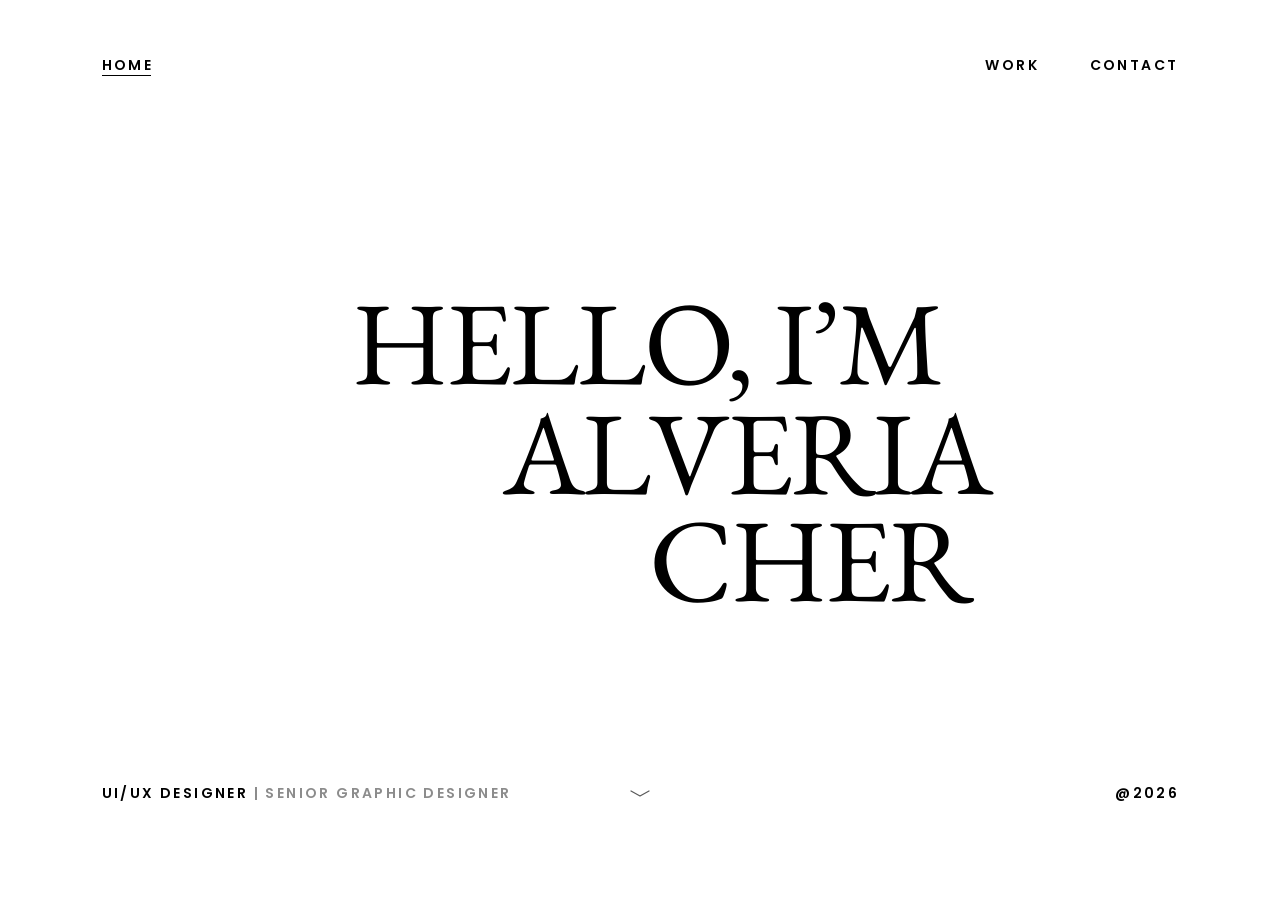
<file: index.html>
<!doctype html>
<html lang="en">
<head>
  <meta charset="utf-8">
  <meta name="viewport" content="width=device-width, initial-scale=1">
  <title>Alveria Cher — UI/UX Designer</title>
  <meta name="description" content="Alveria Cher — UI/UX Designer and Senior Graphic Designer based in Singapore.">
  <link rel="stylesheet" href="assets/css/style.css">
</head>
<body class="home-page">
  <header class="nav nav--overlay">
    <nav class="nav__inner" aria-label="Main">
      <a href="index.html" aria-current="page">Home</a>
      <div class="nav__right">
        <a href="work.html">Work</a>
        <a href="mailto:alveriacher@gmail.com" data-contact>Contact</a>
      </div>
    </nav>
  </header>

  <main class="hero">
    <!-- full-screen background for About (crossfades in and out when the scene changes) -->
    <div class="hero__bgs" aria-hidden="true">
      <picture class="hero__bg" data-for="about">
        <source media="(max-width: 820px)" srcset="assets/img/home-about-m.webp">
        <img src="assets/img/home-about-1x.webp" srcset="assets/img/home-about-1x.webp 1512w, assets/img/home-about.webp 3024w" sizes="100vw" alt="" decoding="async">
      </picture>
      <canvas class="hero__ripple"></canvas>
    </div>

    <!-- Screen 1: Hello -->
    <section class="hero__scene" data-scene="hello" aria-label="Introduction">
      <h1 class="hero__name" aria-label="Hello, I'm Alveria Cher">
        <span class="scene-line">Hello, I’m</span>
        <span class="scene-line">Alveria</span>
        <span class="scene-line">Cher</span>
      </h1>
    </section>

    <!-- Screen 2: About -->
    <section class="hero__scene" data-scene="about" data-theme="dark" id="about" aria-label="About">
      <div class="scene scene--about">
        <div class="scene__group">
          <h2 class="scene__title scene-line">About</h2>
          <p class="scene__lead scene-line">Alveria Cher is a UI/UX designer who turns complex information into intuitive, polished interfaces — across <span class="nw">public-sector</span>, healthcare and enterprise platforms.</p>
        </div>
        <p class="scene__note scene-line">9+ years of design experience. Uses AI to move faster on research and prototyping, never at the cost of craft.</p>
      </div>
    </section>

    <!-- Screen 3: Skills -->
    <section class="hero__scene" data-scene="skills" id="skills" aria-label="Skills and tools">
      <div class="scene scene--skills">
        <div class="scene__group">
          <h2 class="scene__title scene-line">What I do</h2>
          <p class="scene__lead scene-line"><span class="shim" style="--n:0">UI/UX Design</span> /<span class="shim" style="--n:1">digital design</span>/ <span class="shim" style="--n:2">art direction</span>/ <span class="shim" style="--n:3">brand identity</span></p>
        </div>
        <div class="scene__group">
          <h2 class="scene__title scene-line">What I use</h2>
          <p class="scene__lead scene-line"><span class="shim" style="--n:4">Figma</span>/ <span class="shim" style="--n:5">Adobe Creative Suite</span>&nbsp;/<br class="br-desktop"> <span class="shim" style="--n:6">AI platforms (Claude, ChatGPT)</span></p>
        </div>
      </div>
    </section>

    <!-- Screen 4: Contact card over the (blurred) Skills screen -->
    <section class="hero__scene contact-scene" data-scene="contact" data-over="skills" id="contact" aria-label="Contact">
      <div class="contact-scene__scrim scene-fade"></div>
      <div class="contact-scene__wrap">
        <div class="scene-line">
          <div class="contact__box contact-scene__box" role="group" aria-labelledby="contact-scene-title">
            <button class="contact__close contact-scene__top" type="button" data-top>Back to top
              <svg viewBox="0 0 10 10" fill="none" stroke="currentColor" stroke-width="1.2" aria-hidden="true"><path d="M5 9V1.5M1.8 4.5 5 1.3l3.2 3.2"/></svg>
            </button>
            <h2 class="contact__title" id="contact-scene-title">Let’s work<br>together</h2>
            <p class="contact__email">alveriacher@gmail.com</p>
            <div class="contact__actions">
              <button class="contact__btn" type="button" data-copy-email>Copy email</button>
              <a class="contact__btn contact__btn--ghost" href="mailto:alveriacher@gmail.com" target="_blank" rel="noopener">Open email app</a>
            </div>
          </div>
        </div>
      </div>
    </section>

    <!-- scroll cue on the Hello screen: a small chevron on the footer line -->
    <button class="hero__cue" type="button" data-next aria-label="Scroll to About">
      <svg viewBox="0 0 20 7" fill="none" stroke="currentColor" stroke-width="1.2" stroke-linecap="round" stroke-linejoin="round" aria-hidden="true"><path d="M1 1l9 5 9-5" vector-effect="non-scaling-stroke"/></svg>
    </button>

    <div class="hero__foot">
      <p>UI/UX Designer<span class="muted"> | Senior Graphic Designer</span></p>
      <p>@2026</p>
    </div>
  </main>
  <script src="assets/js/home.js"></script>
  <script src="assets/js/ripple.js"></script>
  <script src="assets/js/hello-fx.js"></script>
  <script src="assets/js/contact.js"></script>
</body>
</html>
</file>
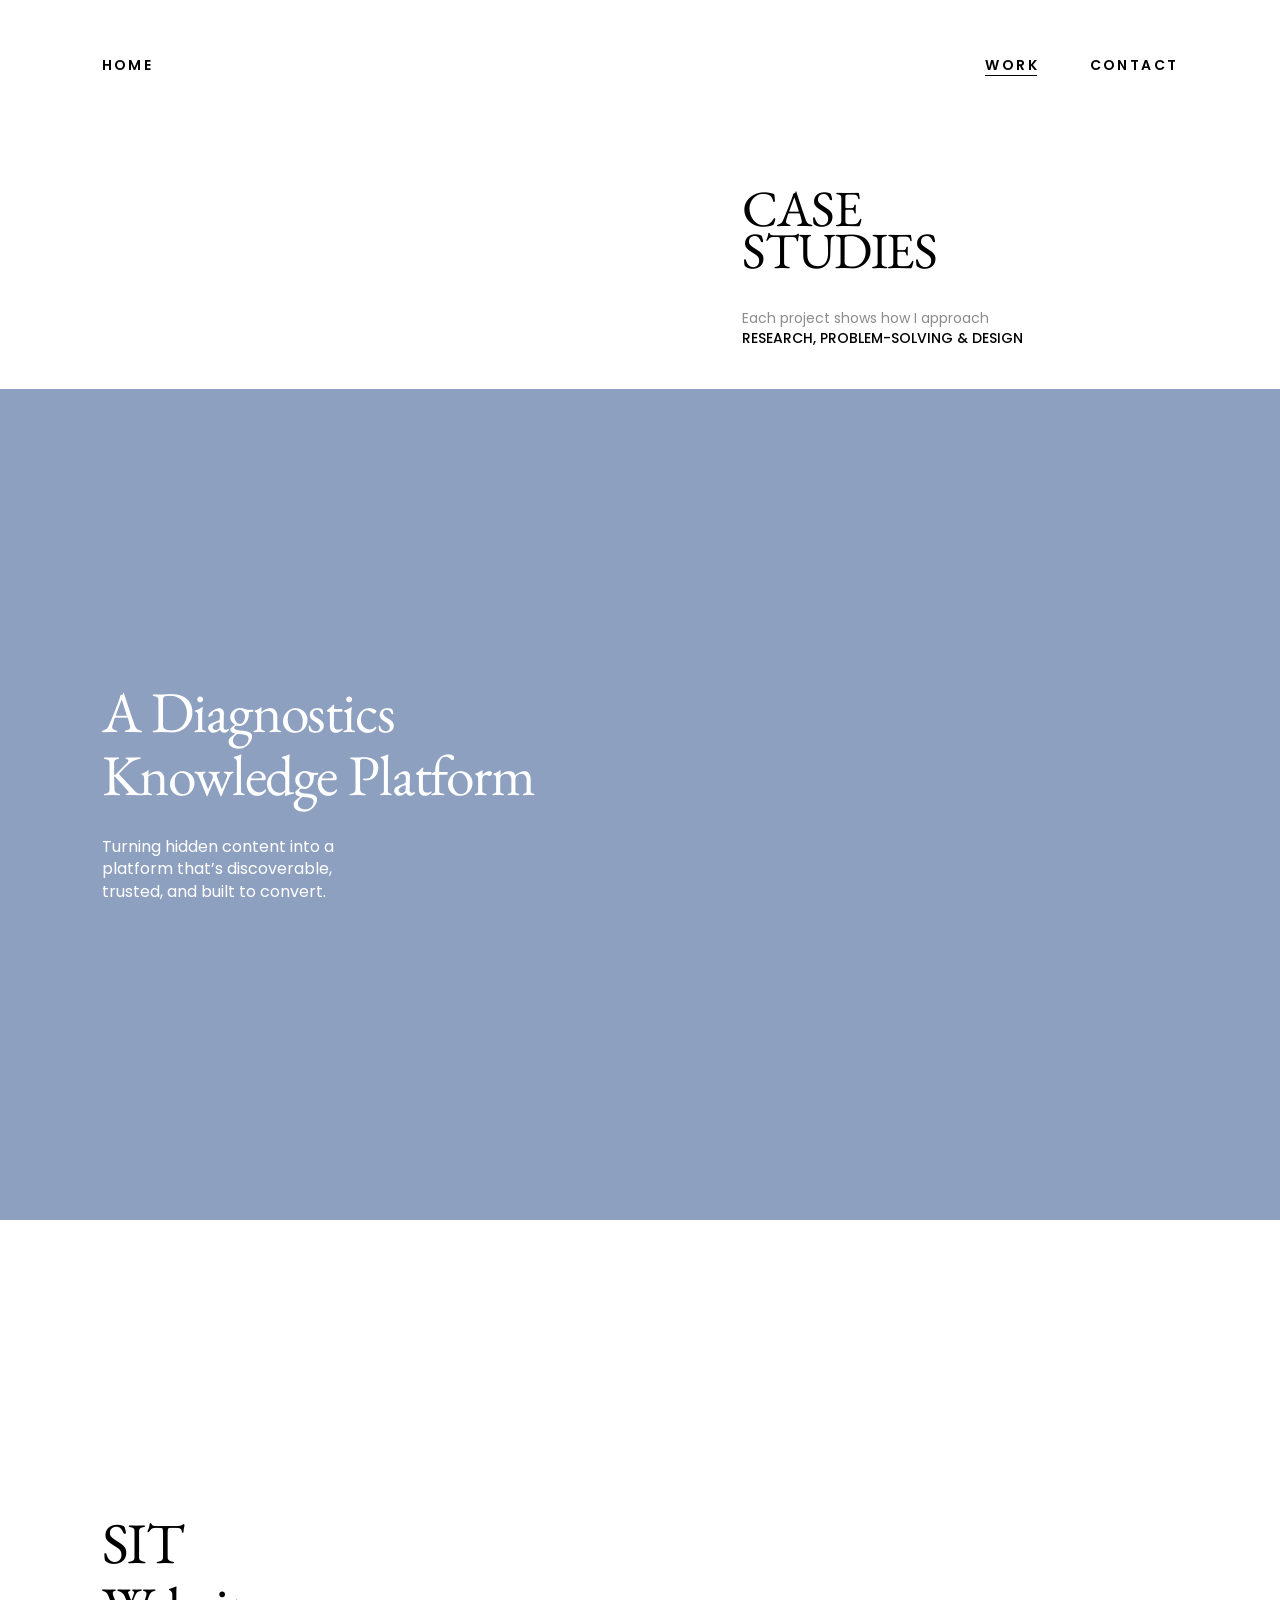
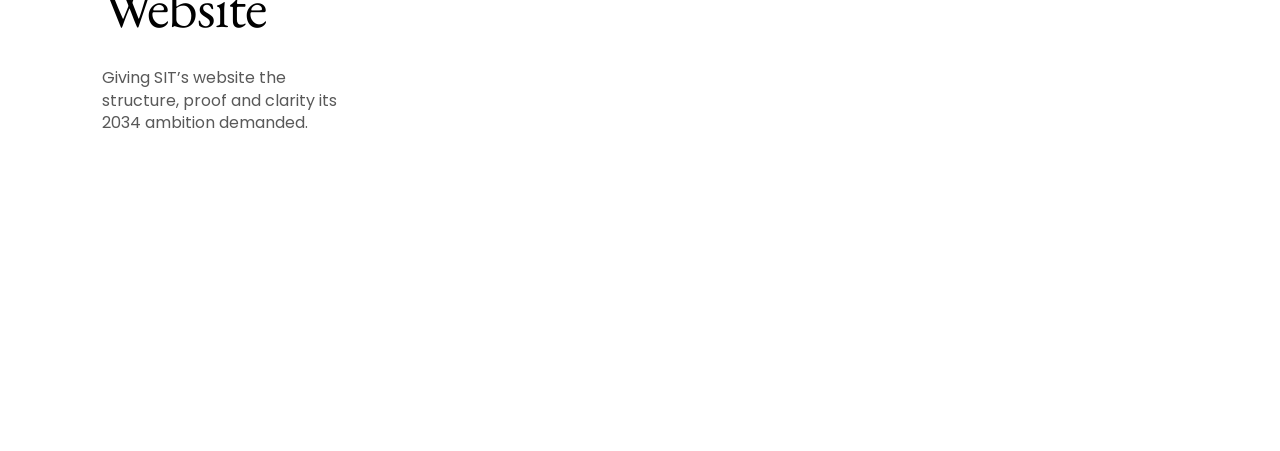
<file: work.html>
<!doctype html>
<html lang="en">
<head>
  <meta charset="utf-8">
  <meta name="viewport" content="width=device-width, initial-scale=1">
  <title>Work — Alveria Cher</title>
  <meta name="description" content="Case studies by Alveria Cher — research, design and structure.">
  <link rel="stylesheet" href="assets/css/style.css">
</head>
<body>
  <header class="nav" id="nav">
    <nav class="nav__inner" aria-label="Main">
      <a href="index.html">Home</a>
      <div class="nav__right">
        <a href="work.html" aria-current="page">Work</a>
        <a href="mailto:alveriacher@gmail.com" data-contact>Contact</a>
      </div>
    </nav>
  </header>

  <main>
    <section class="intro">
      <div class="intro__block">
        <h1>Case<br>Studies</h1>
        <p>
          <span class="muted">Each project shows how I approach</span>
          <span class="caps">Research, Problem-solving &amp;&nbsp;Design</span>
        </p>
      </div>
    </section>

    <!-- Case Study 01 -->
    <a class="case case--diag" href="case-studies/diagnostics-platform.html" aria-label="A Diagnostics Knowledge Platform — view case study">
      <div class="case__media">
        <picture>
          <source media="(max-width: 820px)" srcset="assets/m-diag.webp">
          <img class="case__img" src="assets/cs1-thumb-1x.jpg" srcset="assets/cs1-thumb-1x.jpg 1512w, assets/cs1-thumb.jpg 3024w" sizes="100vw" alt="Mobile diagnostics knowledge platform shown on a phone">
        </picture>
      </div>
      <div class="case__body">
        <h2 class="case__title">A Diagnostics<br>Knowledge Platform</h2>
        <p class="case__desc">Turning hidden content into a platform that’s discoverable, trusted, and built to convert.</p>
        <span class="case__cta">
          <svg viewBox="0 0 12 12" fill="none" stroke="currentColor" stroke-width="1.2" aria-hidden="true"><rect x="2" y="5.2" width="8" height="5.8" rx="1"/><path d="M4 5.2V3.6a2 2 0 0 1 4 0v1.6"/></svg>
          View case study
        </span>
      </div>
    </a>

    <!-- Case Study 02 -->
    <a class="case case--sit" href="case-studies/sit-website.html" aria-label="SIT Website — view case study">
      <div class="case__media">
        <picture>
          <source media="(max-width: 820px)" srcset="assets/m-sit.webp">
          <img class="case__img" src="assets/cs2-thumb-1x.jpg" srcset="assets/cs2-thumb-1x.jpg 1512w, assets/cs2-thumb.jpg 3024w" sizes="100vw" alt="Singapore Institute of Technology website redesign">
        </picture>
      </div>
      <div class="case__body">
        <h2 class="case__title">SIT<br>Website</h2>
        <p class="case__desc">Giving SIT’s website the structure, proof and clarity its 2034 ambition demanded.</p>
        <span class="case__cta">
          <svg viewBox="0 0 12 12" fill="none" stroke="currentColor" stroke-width="1.2" aria-hidden="true"><rect x="2" y="5.2" width="8" height="5.8" rx="1"/><path d="M4 5.2V3.6a2 2 0 0 1 4 0v1.6"/></svg>
          View case study
        </span>
      </div>
    </a>
  </main>

  <script>
    // always open the Work page at the top (the homepage keeps its own scroll for its screens)
    if ('scrollRestoration' in history) history.scrollRestoration = 'manual';
    if (!location.hash) scrollTo({ top: 0, left: 0, behavior: 'instant' });
    const nav = document.getElementById('nav');
    addEventListener('scroll', () => nav.classList.toggle('is-scrolled', scrollY > 8), { passive: true });
  </script>
  <script src="assets/js/contact.js"></script>
</body>
</html>
</file>
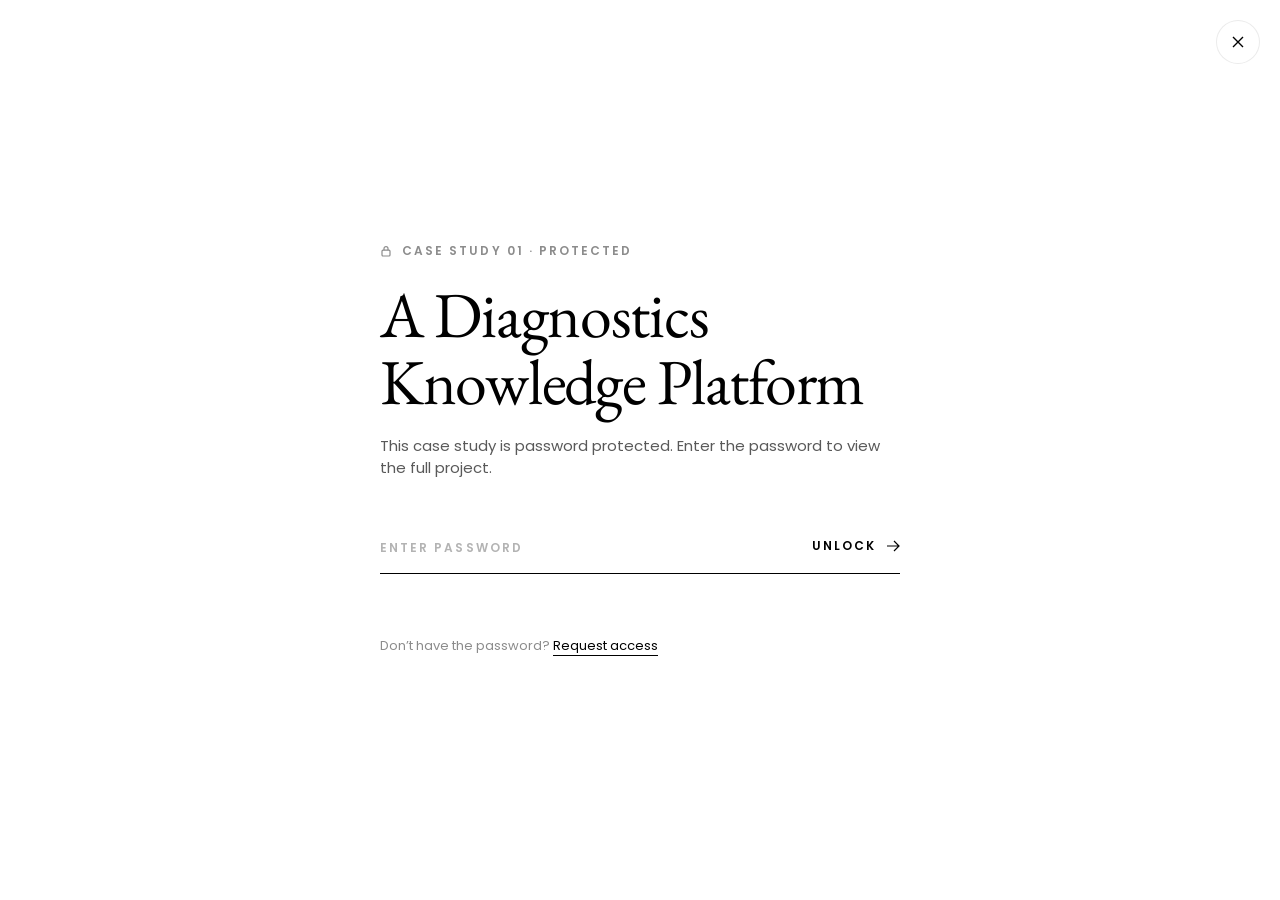
<file: case-studies/diagnostics-platform.html>
<!doctype html>
<html lang="en">
<head>
  <meta charset="utf-8">
  <meta name="viewport" content="width=device-width, initial-scale=1">
  <meta name="robots" content="noindex">
  <title>A Diagnostics Knowledge Platform — Alveria Cher</title>
  <link rel="stylesheet" href="../assets/css/style.css">
  <link rel="stylesheet" href="../assets/css/case.css">
</head>
<body class="cs-page">
  <a class="cs-close" href="../work.html" aria-label="Close case study and return to Work">
    <svg viewBox="0 0 16 16" fill="none" stroke="currentColor" stroke-width="1.4" aria-hidden="true"><path d="M3 3l10 10M13 3L3 13"/></svg>
  </a>
  <main>
    <section class="lock" id="lock" hidden>
      <div class="lock__box">
        <p class="lock__eyebrow"><svg viewBox="0 0 12 12" fill="none" stroke="currentColor" stroke-width="1.2" aria-hidden="true"><rect x="2" y="5.2" width="8" height="5.8" rx="1"/><path d="M4 5.2V3.6a2 2 0 0 1 4 0v1.6"/></svg> Case Study 01 · Protected</p>
        <h1 class="lock__title">A Diagnostics<br>Knowledge Platform</h1>
        <p class="lock__text">This case study is password protected. Enter the password to view the full project.</p>
        <form class="lock__form" id="lock-form" autocomplete="off">
          <label for="lock-input" style="position:absolute;left:-9999px">Password</label>
          <input id="lock-input" type="password" placeholder="Enter password" autocomplete="current-password">
          <button type="submit">Unlock <svg viewBox="0 0 14 14" fill="none" stroke="currentColor" stroke-width="1.2" aria-hidden="true"><path d="M1 7h12M8 2l5 5-5 5"/></svg></button>
        </form>
        <p class="lock__error" id="lock-error" role="alert"></p>
        <p class="lock__help">Don’t have the password? <a href="mailto:alveriacher@gmail.com?subject=Portfolio%20password%20request" data-contact>Request access</a></p>
      </div>
    </section>
    <div class="deck" id="content" hidden></div>
  </main>

  <script type="application/json" id="payload">{"salt":"LcletJTECaCvjjIFJF2E7A==","iv":"x1LxSNSy0rAro++K","data":"PM23jnuMQ1kWQuLsvivZdwKInNtmpQWTZCsVWXoxxuIjtsd9O1787qLVcQMbxy92uzWeXckURKsU4OjyO0vgL8B5wmZ4xR3l9y8a/qpsIMMaSDbVJQcWb1vSw+G+Z7iaoxjyHMnqv9gQSxa9Sdk/mNl49dYNX2BcJxVeC22I3KgwsfcG2DopMd3jmh42A0tpK541PgKnkyNfepBEgiWmWAT8S58fqyP9aI+LTRbR0wv7AULbvul9IxAFG8DKLcXMCHknZI+S7RuO4/K1Tk8Ng2uc9xjxr5AjCa7H0LQ5i7go9QijlYsLKgzjAIVUpLbjT3pxa5FxphjA4Ol2NZqaV62maEuDHAzGXJe3x41MbK/4D0oHZ93EVvKCK+se/ZfyexP6+2xw5ctG0sHXPzCta6+LjxeYR5Us0q9XTTQsEbc/ps0c9ud171Tk2MM0pJSQ6QN7/Y/kvJS0eP/2o9/TwBNs+8XvmV3VIuK50WadXm5fe5QNCEL1G4UfmaTg3EGuEh+Q9zJUrTm1RyhzXw/97PFSdcSFaq155yfygm6yT5oTn2Y+oa9qkKoITjETlujkgokmN3xXqEhqH8P8jqQ+EatetFAc1A4u3ruQthHOzW1BpmZBPaOOQVRdwlm/5ItVqwIbLfqNOY42r3a/hO6cYpBd832ER6McUpiYxakCb5OP82pNrdSUpza9PYbPefkvyLGCitxDDORJJ+DBIKGJzi72HMXj6wmn7o8fffd9qp0KwffKvK+nI1wGGRId2HCAhsgpEcrfSPejY7TgTPNvF5HZaV+Qiqs+fIbfvIo6SCHjNrqB7HJQ+qNwg/C3mJy5pQ8d+8ef824QYtPN8A7riFizZUMzkd++k2ELtAMhhRNZCPDzaOvq6r0NJYrR044OAeUjEE87syvXYDiAB7GIQGTNBTLDXqCjxZSlzj6ipxrkptIYs0LFftt4VWywRMTKNm6OSzcYfD8v87WJ21D3HhHyHs+zp3IdP/ooBWNNwrqv1C9XlkcUa/0pRc/XpGN6sC/pIxLuq9srui9rMHChtZGc+edfNKK5YZzTyICVCE8giyQ+s69yXCDYrECWXwI/3b8oyixHPqMnYzK3AL8AaD8y5XY1LrP/7FZRQ1zBUYANFu8DATvD/xGp4sLYKXJQs1J7uQPgJGVwxWqrKk3NJ7+Jxy6EfgAoD2ujuXuGX6zK+PpqCaUO4F6/mds6UEI1WFPJ1sluy8MFNmk3tptJ/bk4hUVq6g/Pz8zgxCW8s4GEYG/CQ027aOwMB7PPY2wm0PZP/3dLXtZiziTrOJyUaY3I/yXNLnLsJFn248NZbsYD+15NpmPQKjNMEzEwMJonn6JnpeGWBLVARnrDKoIuKNUVgh3TDuSF3QIUd5kOM/rgXpcXna8QlY/F/7Fy5CwwqVQuLZfaZkL2RtRpxDpU4Gz8mQKZvm+aC/Vl43j3SJlLA/[base64]/Sw+JInwHDVQtaO/7iHA0tHGlp+ZBB4DiaoSgVUja6PCx9ld0iOYFxwQ8SnVMCjrAY5P+c/vd7xzEkOWH2slYVa2DtbH0hockT6bJWYInm3pb8pmvgxWljU43v0ruoz18Nqillr6bET94xecRkY/ioEcFDzNv1PsY4w4ZvMXb2DJvJnAPG+iYy6dfqPwQjrFbH4lgKQODgWlhOKVOv2EKiDtMWau60vmrNM6icESNY7akoNOaLf3I1Qxne81sIjFGTQqUT/2KmkTZ+R+9sJKwm04Z40S/FJ10X08zsNS/YoaSeTil0OvypKNwvGRwNqC8yoV4KPCFxtHaX53Q3LYk/FqPSl23i58mc7dqpXifAJ/RNmWH3kJhd0r4kLe1i0YkLba1zFgTfuWEAEV+tPb+SWeEFwERzuxCfIVrtXeF3/aKzVL1tOC1EIzSr5D0MJopsmHEvExHYwsDAkDK1LvpSLEcklEUw2Zm6s3J3jiL8Z+XozUp99oXpO+mtOdeFBu6iE/l1j+/2JNghs6dYrydaDGzYW9eKCvdRb1OrMnlBc93Gz6CY5SMECcyn4MEi3imFNQo8twXTk0/nOYzBj7U/9/Rp2at/IhDpneme3ozOovBhNN9PvWqYY+qJTEOMTE7Bz0cT4ieujPTmcTUHw5xRIgcSC62e9uov7Ol/3bIhzmHe/KnhO46Lv/gu2nmrKAXueB3u5X8tNIums2Rux5q/[base64]/DUJ0wor1xk3TJ5Jd2AJxsxwyPNSd1YvJ0cJ7g3sT/2ES4df7TJIHH9WPHOaD157Ly2wFS+FKFNtkZhv5XwO6O2t8rnnXGA5ZWVcezAcxiYJ7osK2VxHNZH3582a3hXkArgUzAyN6xIKf/JU1v46V4s4A154BqXq1QntaVbs8ZvXIyIf+MONtHdendZBnQNGuoDGEHKL0tu2HF3sy293MyfzK9oU9zl6416e9EGQ0mdq/[base64]/vlFmzV9UwcBneLR0cZacxlouaxQhXNfM4vm3je/RrIzYKbjEhnuC4g2t+GPMm+DiiDOpoPYKxj4Yp18pBgflZZ5HZKkRrz8JNfCb0PsYR8a8812cD+mqbd8C2s3Rti3Pt0Q1Uobt1LvamfgcE6tQbEcGr+sO73cly1ho1PLxQR+ESNh0w9vyBZ8dfCL470ypXLyHludgD89fe5BVXNESfBkUkF6gZw8bP2cQsU/JIo5dd+6GY3DDSjnoMMPws/[base64]/aQX1e6g+XJTceAAf+rXq0h0qWZG5H8vgWO5OkGtM9yKnaV66r3NnaoNtasUGNRB/9Rzb3N86KTY7V3r/dxiaD+0LlKGuImSQmLzKA9ZXlfkVZ8eFECtihzBIP25ScJBuSGjAMZ1BkRoyhM1jCygSrDIpd7sCZeOj3b4QX+M7HhKfKFBIaLXdv4fSTQ8cFBoF0Go+9YesldVJ/vznFxh49ZQu6C9fSUMJ0Q/W2nN6j0L1RQ+Wy5f/i6qb+aLVEBvCIvRqv1pLTd924kkC3zu/VLew3GeNo7Qoy897Ye+fY7N5jGxRauZIgxZZKAUJHRJWjx17yuwPTTQ+5g2B+ISeU5dLS0jN5dkbby4Y3CJS6NaUkPGbuBEGWLII0lIUIJy3kuVKE0gBsC0ULV8icJSJGyvgc1i4gX2eAZo1xzlzQfOHrvMV3eaUrInhODUmEDDBrwipzPQqeDqUkYNxiCQRorMe/6cDROWFSda5ksFCEqqilzIOcB4KA0gtHBygKhZhplOQ+Upc+SLKT2OVPt1EzJpkMbuKz7rI0HucIqyGp0LRsE9qe5x17qJ+7n81FCX8Vv+4sAgnh/LJsoEpRqjChx2Q="}</script>
  <script src="../assets/js/deck.js"></script>
  <script src="../assets/js/unlock.js"></script>
  <script src="../assets/js/contact.js"></script>
</body>
</html>
</file>
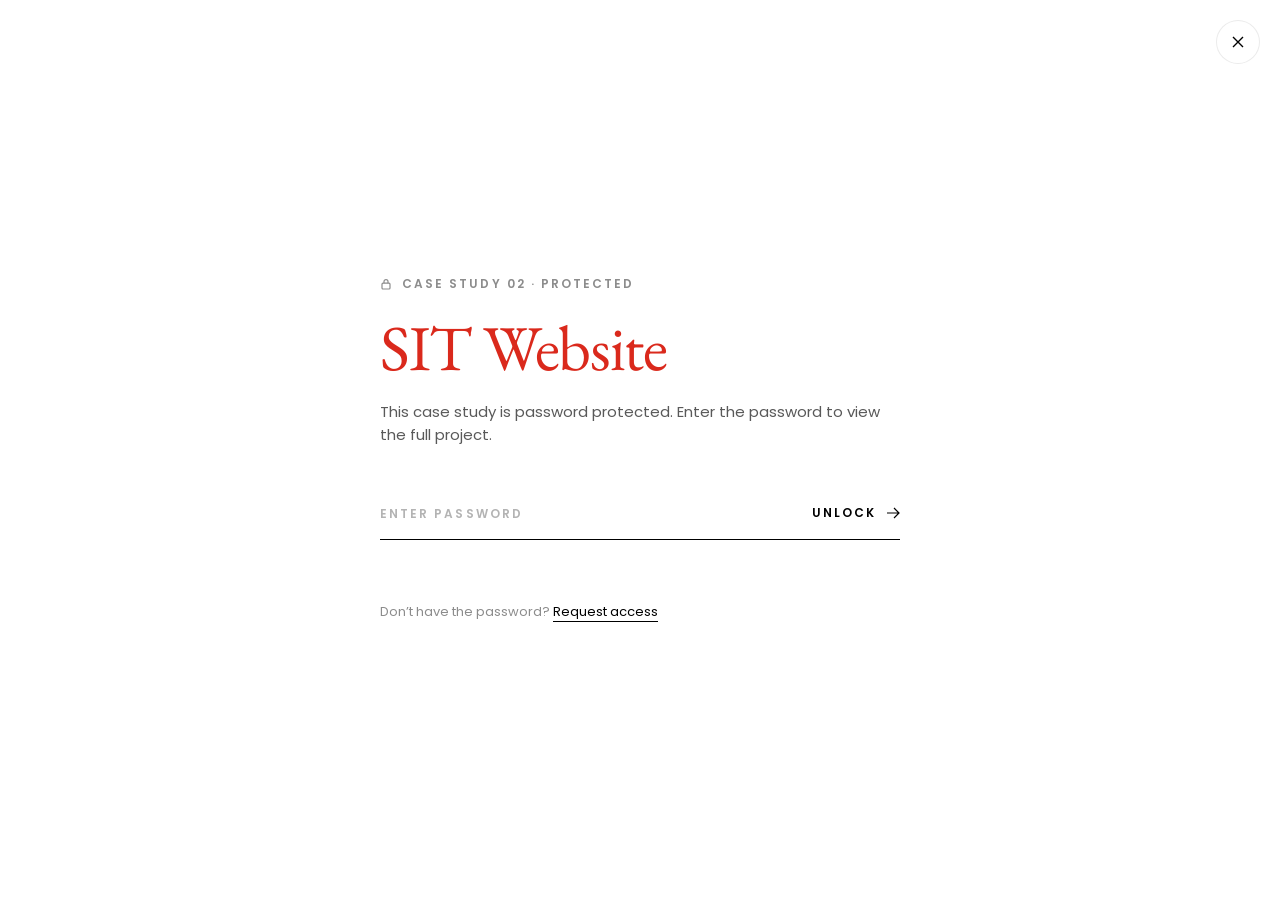
<file: case-studies/sit-website.html>
<!doctype html>
<html lang="en">
<head>
  <meta charset="utf-8">
  <meta name="viewport" content="width=device-width, initial-scale=1">
  <meta name="robots" content="noindex">
  <title>SIT Website — Alveria Cher</title>
  <link rel="stylesheet" href="../assets/css/style.css">
  <link rel="stylesheet" href="../assets/css/case.css">
</head>
<body class="cs-page">
  <a class="cs-close" href="../work.html" aria-label="Close case study and return to Work">
    <svg viewBox="0 0 16 16" fill="none" stroke="currentColor" stroke-width="1.4" aria-hidden="true"><path d="M3 3l10 10M13 3L3 13"/></svg>
  </a>
  <main>
    <section class="lock" id="lock" hidden>
      <div class="lock__box">
        <p class="lock__eyebrow"><svg viewBox="0 0 12 12" fill="none" stroke="currentColor" stroke-width="1.2" aria-hidden="true"><rect x="2" y="5.2" width="8" height="5.8" rx="1"/><path d="M4 5.2V3.6a2 2 0 0 1 4 0v1.6"/></svg> Case Study 02 · Protected</p>
        <h1 class="lock__title is-red">SIT Website</h1>
        <p class="lock__text">This case study is password protected. Enter the password to view the full project.</p>
        <form class="lock__form" id="lock-form" autocomplete="off">
          <label for="lock-input" style="position:absolute;left:-9999px">Password</label>
          <input id="lock-input" type="password" placeholder="Enter password" autocomplete="current-password">
          <button type="submit">Unlock <svg viewBox="0 0 14 14" fill="none" stroke="currentColor" stroke-width="1.2" aria-hidden="true"><path d="M1 7h12M8 2l5 5-5 5"/></svg></button>
        </form>
        <p class="lock__error" id="lock-error" role="alert"></p>
        <p class="lock__help">Don’t have the password? <a href="mailto:alveriacher@gmail.com?subject=Portfolio%20password%20request" data-contact>Request access</a></p>
      </div>
    </section>
    <div class="deck" id="content" hidden></div>
  </main>

  <script type="application/json" id="payload">{"salt":"LcletJTECaCvjjIFJF2E7A==","iv":"v9eCBNa513+sx1XI","data":"/cOxOr7MXi+/aXEwT8Osnnk/[base64]/jFW8yhuM/Gc7CAxViP3OOnef92fH2JIkBym8J7t/RU0H/GJiKV3gLSjm8hXbhLRF5Fw87f1KjlpEy2wCUxgPUOGsqiuYLkqOWskLQso4/kuOJug1MgBoaCcNZEMNhEFOK7L6WkJDEaxpazokXuHJkOvBCwyWGO+XVt/WoonsZ6hFNTJN4IyStvQN9qkqc2eikh9PpW67RzSxFjbepTwH7C3t28xJtsW1JLyBe58eZAlzQMMziNKGYHo4henPsXSUAVYXJ0hDic3rU9g6QReZ7cTH0T7f9WC2Db0S97Iy3wy8StlByf8K/XK28XfjoIsHo5aPLsHjWjm0SNVJDTuSxa5RS4lBxDJ3zhviEnf/tLEvCA2ioOuc/jogjQZWQHEQWfeWN6xUctsie51lllsUS4N0mo2U1RAXcR2bBY3lCS+/c4M/3n79kN2fh6BZ3j7FIwxiSIXJB9ajQ7VDPw/ZVUmL/C9hOUpdUlJFumD1N3tLZP+nrrEm1t9IF8xsKh9rJd/8/5idBaHEfX9ezTZFPxAp4/[base64]/eZOujRFl62rQLT3xpGCHmZ+W60TkGXc4qImuMSlTXkjlDYZVy8Egig/xG/kPozG9Et6CTa8x2YLg0cDjL666rk7blojMUnCu8lCPn2CmzB5vM3hji2KRYmRAh6JcWTZg7k16sQUJ4jbht3VjlEKqSwYZ5kzPG3y/cgWFoXuSTSY+tXFfJ2qCtDkSG8a7KY3kOcgtgihI2t45ljGZfU17T1TLjI5nQD39sMMZNvSMSF7k/RPgKmGFOZi5dwVeNTxmTo0NuJDeea2IywdfcBxiE8AyvtVX4zPFxrRFDRIVqmx4S5BE6aLZAW0MyNaPzXuiWTxFdk2K7A6seQHJ/MEz9v95L3aHenkb/qCq/ppjomwsmTsr42ODDkVKHKPIFEbVwzi3BjGREwZFEqqhj8C+HAvZN4Q5p1kDg77KdYqnysoiI1FSr1/uCVwV3skEL4iMT2cBEaYpz3HStY1SCm4gn3cXGUtNlvst6GUxyryV6emWg4fSLoO73bl8RMJ1ksxfwf1oO33BnXFocA5nSHd5YAH9UJTQhr8dXHWL+zT7YJFOPn7coOa3sxHlCoTTS9RRr//nXphRydpVL1OEhSgm8GZ6CqO9I4/W7czelE6aEabTfOvLw8dgFpryWSj6anIiOa2gMN032FW5c+Tc6SHe0rvOIlGJfeZkjoYXdHAnDhfsVd9u7fXES7odzzAA6wrXCbUX9to+BD7kW6Tw0MQ9xFEnDQi9JVXDiFJgL8e0SrCGaVP6Pwd3AtB/dHMLnBQA9OXMNcnQJn3ZljWp6i+BslsKT8k17uWTRS1rHsM0F2c3o4EZ4GvpLxGGEjQ2FeQrDOugcW5h/9NluGfAU017KYsqyWhayLiKI9uUv9t+WNgekgS+VtBBoofPI4pbvVeaO+8Hq83dyKU8r9EDA6g29PlyNFIi/+B98tXjAiIPSHhs3zKT7qnGeQroZJ/m45acTA9y5Sql69DTkM4Lzr5W0decx0gvwyzcKJFRW5WE1blvIbwOucA56FWfTjdWblLi2J9SsfE/VMTK3m1nzeEp1b2M9KW/vOq2wqIxpkZQJM9yo56QZWhvN5NhunaM8vKSYMPhGDjpzPaZTxKSDQsAXjcmG6AfWXC7nKtsmNP6Kwsxo4vBg5mvibeo//[base64]/hdOs1go22kNW2RCM+NQdDl79Gmo1gJHQnKa2cu/1ZW38RoLPIlm3HSwceeM5zPS/tVvfS5WXXtPlL+j+eoy7pALriFTacSnfRvs2quC/mz1wYCfUmjhMMb5h95qeUi9zinHiQ5ZcfFB7MSXBTGrDIP0vXwpy6d5A/oPf+SnSUZnXKSSI9QYLSlcv5J6RsFDNToOduz3xG43HkpOmsyIouBLRwV8FAF3JvtUVO8Lr2IeUaKXQHN+tKFn/Vdck1T6506KmoiaEXPwEcJdRWfI/He/erB0HXwbPyx9UU1vjj1ncyNdamalZQSrBe5XaJc7ELeTMUuMJdt/JUTX/hWBnxOu+uOu0MlDOhi9QcgCZgVLR8xjNWmlIEe+xuWPCs+peAock/HE43LwN+H9sHeEDU6jXrE9KAf8LKy3KwTF97Hqjg+JLxURYw7J6qmBXGfUSziECTsfjhGz/6lAvY700b1l6Cw3xiCRMarkU34Ezw2dkwwUTOzVpPXtBXPzL+8joXSCywyQLcan+WWS6q0oqB+LdY6YqhUadHvFfUtpBx7GOkPH4I2ARGn3B32UDKSnwdIMVOnc1ABmo8S5AodvBx5WyAPEnbI6GG/grpQtNEL+UVNIhZcPjs28rIkivM+ChdNqwHptfsZxZP/4KNdoq7wXcg0wh8z"}</script>
  <script src="../assets/js/deck.js"></script>
  <script src="../assets/js/unlock.js"></script>
  <script src="../assets/js/contact.js"></script>
</body>
</html>
</file>
<file: assets/css/style.css>
/* ============ Alveria Cher — Portfolio 2026 ============ */
@font-face { font-family: "EB Garamond"; font-weight: 400; font-display: swap; src: url("../fonts/eb-garamond-latin-400-normal.woff2") format("woff2"); }
@font-face { font-family: "Poppins"; font-weight: 400; font-display: swap; src: url("../fonts/poppins-latin-400-normal.woff2") format("woff2"); }
@font-face { font-family: "Poppins"; font-weight: 500; font-display: swap; src: url("../fonts/poppins-latin-500-normal.woff2") format("woff2"); }
@font-face { font-family: "Poppins"; font-weight: 600; font-display: swap; src: url("../fonts/poppins-latin-600-normal.woff2") format("woff2"); }

/* 1 design unit = 1px on the 1512px Figma frame, scaled to the viewport */
:root {
  --u: calc(min(100vw, 1920px) / 1512);
  --black: #000;
  --white: #fff;
  --grey: #8c8c8c;
  --grey-dark: #595959;
  --sit-red: #da291c;
  --serif: "EB Garamond", "Times New Roman", serif;
  --sans: "Poppins", system-ui, -apple-system, sans-serif;
  --track: 0.1715em; /* 2.4px @ 14px */
}

* { box-sizing: border-box; margin: 0; padding: 0; }
[hidden] { display: none !important; }
html { scroll-behavior: smooth; }
body {
  background: var(--white);
  color: var(--black);
  font-family: var(--sans);
  -webkit-font-smoothing: antialiased;
  overflow-x: hidden;
}
a { color: inherit; text-decoration: none; }
img { display: block; max-width: 100%; }

.frame { position: relative; width: 100%; max-width: 1920px; margin: 0 auto; }

/* ---------- Nav ---------- */
.nav {
  position: sticky; top: 0; z-index: 50;
  background: var(--white);
}
.nav__inner {
  display: flex; justify-content: space-between; align-items: center;
  max-width: 1920px; margin: 0 auto;
  padding: calc(64 * var(--u)) calc(120 * var(--u)) 24px;
  font: 600 14px/1 var(--sans);
  letter-spacing: var(--track);
  text-transform: uppercase;
}
.nav__right { display: flex; justify-content: space-between; width: 193px; }
.nav a { position: relative; padding: 4px 0; }
.nav a::after {
  content: ""; position: absolute; left: 0; right: var(--track); bottom: 0;
  height: 1px; background: currentColor;
  transform: scaleX(0); transform-origin: left; transition: transform .35s ease;
}
.nav a:hover::after, .nav a[aria-current="page"]::after { transform: scaleX(1); }
.nav--overlay { position: absolute; left: 0; right: 0; background: transparent; }

/* ---------- Homepage hero (always fits one screen; scroll swaps the text, not the page) ---------- */
body.home-page { height: 100vh; height: 100dvh; overflow: hidden; overscroll-behavior: none; }
.hero {
  /* scale by width, but never taller than the screen */
  --hu: min(var(--u), calc(100vh / 982));
  position: relative;
  height: 100vh; height: 100dvh;
  overflow: hidden;
}
@supports (height: 100dvh) { .hero { --hu: min(var(--u), calc(100dvh / 982)); } }
.hero__name {
  position: absolute; left: 50%; top: 50%;
  width: calc(1512 * var(--hu)); height: calc(438 * var(--hu));
  transform: translate(-50%, -50%);
  font: 400 calc(140 * var(--hu))/1.3 var(--serif);
  letter-spacing: -0.02em;
  text-transform: uppercase;
  white-space: nowrap;
}
.hero__name span { position: absolute; }
.hero__name span:nth-child(1) { left: calc(416 * var(--hu)); top: 0; }
.hero__name span:nth-child(2) { left: calc(594 * var(--hu)); top: calc(130 * var(--hu)); }
.hero__name span:nth-child(3) { left: calc(767 * var(--hu)); top: calc(256 * var(--hu)); }

/* scenes: Hello → About → Skills, stacked in the same screen; only the active one shows */
.hero__scene { position: absolute; inset: 0; }
.hero__scene:not([data-scene="hello"]) { display: none; }          /* no-JS: Hello only */
.scenes-ready .hero__scene:not([data-scene="hello"]) { display: block; }
.scenes-ready .hero__scene { visibility: hidden; pointer-events: none; }
.scenes-ready .hero__scene.is-active,
.scenes-ready .hero__scene.is-leaving { visibility: visible; }
.scenes-ready .hero__scene.is-active { pointer-events: auto; }

/* the page itself never scrolls: home.js reads wheel / trackpad / swipe / keys directly
   and swaps one scene per gesture; touch-action: none stops the phone from scrolling or bouncing */
.scenes-ready .hero {
  touch-action: none;
  -webkit-user-select: none; user-select: none; -webkit-touch-callout: none;
}
.scenes-ready .hero img { -webkit-user-drag: none; pointer-events: none; }
.scenes-ready .contact-scene .contact__email { -webkit-user-select: text; user-select: text; }

/* line-by-line rise + fade */
.scenes-ready .scene-line {
  opacity: 0; transform: translateY(20px);
  transition: opacity .55s cubic-bezier(.2,.7,.2,1), transform .55s cubic-bezier(.2,.7,.2,1);
}
.scenes-ready .is-active .scene-line {
  opacity: 1; transform: none;
  transition-delay: calc(var(--i, 0) * .07s);
}
.scenes-ready .is-leaving .scene-line {
  opacity: 0; transform: translateY(-16px);
  transition-duration: .2s; transition-timing-function: ease-in; transition-delay: 0s;
}

/* About: dark photo background (crossfade), white text; nav + footer turn white. Skills stays white. */
.hero__bgs { position: absolute; inset: 0; }
.hero__bg {
  display: block; position: absolute; inset: 0; width: 100%; height: 100%; object-fit: cover;
  opacity: 0; transition: opacity .5s ease;
}
.hero__bg.is-shown { opacity: 1; }
.hero__bg img { width: 100%; height: 100%; object-fit: cover; }
/* About: water ripples on the photo (ripple.js draws the photo into this canvas, desktop only) */
.hero__ripple { position: absolute; inset: 0; width: 100%; height: 100%; display: block; opacity: 0; transition: opacity .5s ease; pointer-events: none; }
body[data-scene="about"] .hero__ripple.is-ready { opacity: 1; }

/* Contact scene: the contact card over the blurred Skills screen, reached by scrolling past Skills */
.contact-scene__scrim {
  position: absolute; inset: 0;
  background: rgba(255,255,255,.75);
  -webkit-backdrop-filter: blur(10px); backdrop-filter: blur(10px);
}
.contact-scene__wrap { position: absolute; inset: 0; display: grid; place-items: center; padding: 20px; }
.contact-scene__wrap > .scene-line { width: min(560px, 100%); }
.contact-scene .contact__box { opacity: 1; transform: none; transition: none; width: 100%; }
.contact-scene__top { display: inline-flex; align-items: center; gap: 6px; }
.contact-scene__top svg { width: 10px; height: 10px; transition: transform .25s ease; }
.contact-scene__top:hover svg { transform: translateY(-2px); }
.scenes-ready .scene-fade { opacity: 0; transition: opacity .35s ease; }
.scenes-ready .is-active .scene-fade { opacity: 1; }
.scenes-ready .is-leaving .scene-fade { opacity: 0; transition-duration: .2s; }
.hero__scene[data-theme="dark"] { color: var(--white); }
.nav--overlay, .hero__foot, .hero__foot .muted { transition: color .4s ease; }
body.is-dark .nav--overlay, body.is-dark .hero__foot { color: var(--white); }
body[data-scene="about"] .hero__foot .muted { color: #e0e0e2; }
.hero__scene[data-theme="dark"] .scene__note { color: var(--white); }

/* About + Skills text (Figma "Homepage-About" 112:21684, "Homepage-Skills" 112:21663) */
.scene {
  position: absolute; left: 50%; transform: translateX(-50%);
  display: flex; flex-direction: column; align-items: center; gap: calc(24 * var(--hu));
  text-align: center;
}
.scene--about { top: calc(50% - 236 * var(--hu)); width: calc(1271 * var(--hu)); }
.scene--skills { top: calc(50% - 244 * var(--hu)); width: calc(840 * var(--hu)); }
.nw { white-space: nowrap; }
.scene__group { display: flex; flex-direction: column; align-items: center; }
.scene__title, .scene__lead {
  font-family: var(--serif); font-weight: 400; line-height: 1.3;
  letter-spacing: -0.02em; text-transform: uppercase;
}
.scene__title { font-size: calc(80 * var(--hu)); }
.scene__lead { font-size: calc(48 * var(--hu)); margin-top: calc(-10.4 * var(--hu)); } /* Figma's mixed-size text sits the lead 10.4px closer to the title */
.scene__note {
  width: calc(408 * var(--hu));
  font: 400 calc(20 * var(--hu))/1.3 var(--sans); letter-spacing: -0.02em;
  color: var(--grey);
}

/* Skills: each item takes a turn with a soft silver sheen (the same look as the Hello "B shimmer" option).
   7 items, one every 1.6s (each pass takes 1.8s), then a short rest: a 12.8s loop that starts 1s after the screen appears. */
.shim { -webkit-box-decoration-break: clone; box-decoration-break: clone; }
body[data-scene="skills"] .scene--skills .shim {
  color: transparent;
  background: linear-gradient(105deg, #000 0%, #000 42%, #8f8f8f 48%, #e9e9e9 50%, #8f8f8f 52%, #000 58%, #000 100%);
  background-size: 300% 100%; background-position: 100% 0;
  -webkit-background-clip: text; background-clip: text;
  animation: shim-turn 12.8s cubic-bezier(.45,.05,.25,1) infinite;
  animation-delay: calc(1s + var(--n) * 1.6s);
}
@keyframes shim-turn { 0% { background-position: 100% 0; } 14%, 100% { background-position: 0% 0; } }

.hero__foot {
  position: absolute; left: 0; right: 0;
  bottom: calc(114 * var(--hu));
  max-width: 1920px; margin: 0 auto;
  display: flex; justify-content: space-between;
  padding: 0 calc(119 * var(--u)) 0 calc(120 * var(--u));
  font: 600 14px/1.5 var(--sans);
  letter-spacing: var(--track);
  text-transform: uppercase;
}
.hero__foot .muted { color: var(--grey); }

/* Hello screen effect (hello-fx.js): once the name has risen in, a WebGL copy takes over
   (silver shimmer + RGB fluid under the mouse); the HTML name returns instantly when the screen changes */
.hello-fx { position: absolute; inset: 0; width: 100%; height: 100%; display: block; opacity: 0; pointer-events: none; }
.hero__scene.fx-on .hello-fx { opacity: 1; }
.hero__scene.fx-on .hero__name { opacity: 0; }

/* scroll cue: dark-grey chevron centred on the footer line, Hello screen only.
   Motion follows Capella Singapore's hero arrow: drop in + fade in, settle, drift, slide out + fade (3s loop) */
.hero__cue {
  position: absolute; left: 50%; bottom: calc(114 * var(--hu)); transform: translateX(-50%); z-index: 2;
  height: 21px; padding: 0 10px; display: grid; place-items: center;
  font-size: 14px; color: var(--grey-dark); background: none; border: 0; cursor: pointer;
  opacity: 0; visibility: hidden; transition: opacity .4s ease, visibility 0s linear .4s;
}
body[data-scene="hello"] .hero__cue { opacity: 1; visibility: visible; transition: opacity .8s ease 1s, visibility 0s; }
.hero__cue svg { display: block; width: 1.45em; height: .5em; overflow: visible; animation: cue-drift 3s ease-out infinite; }
.hero__cue:focus-visible { outline: 2px solid var(--black); outline-offset: 2px; }
@keyframes cue-drift {
  0%   { opacity: 0; transform: translateY(-.7em); }
  20%  { opacity: 1; transform: translateY(0); }
  70%  { opacity: 1; transform: translateY(.2em); }
  100% { opacity: 0; transform: translateY(.9em); }
}

/* ---------- Work page intro ---------- */
.intro { height: calc(341 * var(--u)); min-height: 220px; position: relative; }
.intro__block { position: absolute; left: calc(876 * var(--u)); top: calc(102 * var(--u)); }
.intro h1 {
  font: 400 calc(60 * var(--u))/0.84 var(--serif);
  letter-spacing: -0.02em; text-transform: uppercase;
}
.intro p {
  margin-top: calc(44 * var(--u));
  width: 408px; font: 400 14px/1.4 var(--sans);
}
.intro p .muted { color: var(--grey); display: block; }
.intro p .caps { text-transform: uppercase; display: block; font-weight: 500; }

/* ---------- Case study cards ---------- */
.case {
  position: relative; display: block;
  height: calc(982 * var(--u));
  overflow: hidden;
  cursor: pointer;
}
.case__media { position: absolute; inset: 0; transition: transform 1.1s cubic-bezier(.2,.7,.2,1); }
.case:hover .case__media { transform: scale(1.025); }
.case__img { position: absolute; inset: 0; width: 100%; height: 100%; object-fit: cover; }

.case__title {
  position: absolute; left: calc(120 * var(--u)); top: calc(344 * var(--u));
  font: 400 calc(68 * var(--u))/1.1 var(--serif);
  letter-spacing: -0.02em; white-space: nowrap;
}
.case__desc {
  position: absolute; left: calc(120 * var(--u)); top: calc(528 * var(--u));
  width: calc(307 * var(--u)); min-width: 260px;
  font: 400 16px/1.4 var(--sans);
}

.case--diag { color: var(--white); background: #8ea0c0; }
.case--sit { background: var(--white); }
.case--sit .case__title { color: #000000; }
.case--sit .case__desc { color: var(--grey-dark); }
/* hover cue */
.case__cta {
  position: absolute; left: calc(120 * var(--u)); top: calc(640 * var(--u));
  display: inline-flex; align-items: center; gap: 10px;
  font: 600 12px/1 var(--sans); letter-spacing: var(--track); text-transform: uppercase;
  padding: 12px 18px; border: 1px solid currentColor; border-radius: 999px;
  opacity: 0; transform: translateY(8px);
  transition: opacity .4s ease, transform .4s ease;
}
.case:hover .case__cta, .case:focus-visible .case__cta { opacity: 1; transform: none; }
.case:focus-visible { outline: 2px solid var(--black); outline-offset: -6px; }
.case__cta svg { width: 12px; height: 12px; }

/* ---------- Footer ---------- */
.footer {
  max-width: 1920px; margin: 0 auto;
  display: flex; justify-content: space-between; align-items: center;
  padding: 64px calc(120 * var(--u));
  font: 600 14px/1.5 var(--sans); letter-spacing: var(--track); text-transform: uppercase;
}

/* ---------- Contact panel ---------- */
.contact { position: fixed; inset: 0; z-index: 100; display: grid; place-items: center; padding: 20px; }
.contact__scrim { position: absolute; inset: 0; background: rgba(255,255,255,.75); backdrop-filter: blur(10px); -webkit-backdrop-filter: blur(10px); opacity: 0; transition: opacity .25s ease; }
.contact__box {
  position: relative; width: min(560px, 100%);
  background: var(--white); border: 1px solid #e6e6e6;
  padding: 56px 48px 48px; box-shadow: 0 30px 80px rgba(0,0,0,.08);
  opacity: 0; transform: translateY(12px); transition: opacity .25s ease, transform .25s ease;
}
.contact.is-open .contact__scrim { opacity: 1; }
.contact.is-open .contact__box { opacity: 1; transform: none; }
.contact__close {
  position: absolute; top: 20px; right: 24px; border: 0; background: none; cursor: pointer;
  font: 600 11px/1 var(--sans); letter-spacing: var(--track); text-transform: uppercase; color: var(--grey-dark);
}
.contact__close:hover { color: var(--black); }
.contact__eyebrow { font: 600 12px/1 var(--sans); letter-spacing: var(--track); text-transform: uppercase; color: var(--grey); }
.contact__title { font: 400 clamp(40px, 6vw, 60px)/0.95 var(--serif); letter-spacing: -0.02em; text-transform: uppercase; }
.contact__email { margin-top: 28px; font: 400 18px/1.4 var(--sans); user-select: all; word-break: break-all; }
.contact__actions { margin-top: 28px; display: flex; flex-wrap: wrap; gap: 12px; }
.contact__btn {
  display: inline-flex; align-items: center; justify-content: center;
  padding: 14px 22px; border: 1px solid var(--black); border-radius: 999px; cursor: pointer;
  background: var(--black); color: var(--white);
  font: 600 12px/1 var(--sans); letter-spacing: var(--track); text-transform: uppercase;
  transition: background .2s ease, color .2s ease;
}
.contact__btn:hover { background: var(--white); color: var(--black); }
.contact__btn--ghost { background: var(--white); color: var(--black); }
.contact__btn--ghost:hover { background: var(--black); color: var(--white); }
.contact__btn:focus-visible, .contact__close:focus-visible { outline: 2px solid var(--black); outline-offset: 3px; }

/* ---------- Mobile ---------- */
@media (max-width: 820px) {
  :root { --u: 1px; }
  .nav__inner { padding: 28px 20px 24px; font-size: 12px; }
  .nav__right { width: auto; gap: 28px; }

  .hero { height: 100svh; min-height: 560px; }
  .hero__name {
    /* Figma "Homepage – Mobile": lines 54.28px apart at 58.5px, block top 98.28px above centre */
    position: absolute; left: 20px; right: 20px; width: auto; height: auto; transform: translateY(-1.68em);
    font-size: clamp(48px, 15vw, 92px); line-height: 1.12;
    display: flex; flex-direction: column;
  }
  .hero__name span { position: static; }
  .hero__name span + span { margin-top: -0.1921em; }
  .hero__name span:nth-child(1) { padding-left: 6%; }
  .hero__name span:nth-child(2) { padding-left: 20%; }
  .hero__name span:nth-child(3) { padding-left: 36%; }
  .hero__foot { bottom: 21px; padding: 0 20px; font-size: 10px; flex-direction: column; gap: 4px; }
  .hero__cue { left: auto; right: 14px; transform: none; bottom: 21px; height: 15px; padding: 0 6px; font-size: 10px; }

  /* About + Skills on phones: centred between nav and footer, 20px side margins */
  .scene { left: 20px; right: 20px; width: auto; top: 50%; transform: translateY(-50%); gap: 24px; }
  .scene--skills { gap: 28px; }
  .br-desktop { display: none; }
  .scene__title { font-size: clamp(40px, 12.3vw, 72px); line-height: 1.15; }
  .scene__lead { font-size: clamp(22px, 6.15vw, 34px); line-height: 1.25; margin-top: 0; }
  .scene__note { width: auto; max-width: 300px; font-size: 14px; line-height: 1.4; }

  /* 4-col grid: 20px margins, 16px gutters; intro text starts on column 2 */
  .intro { height: auto; min-height: 0; padding: 42px 22px 47px calc(20px + (100% - 88px) / 4 + 16px); }
  .intro__block { position: static; }
  .intro h1 { font-size: 48px; }
  .intro p { width: auto; margin-top: 14px; }
  main { padding-bottom: 80px; }

  /* case cards: full-bleed artwork, glass text panel at the bottom */
  .case { height: auto; aspect-ratio: 390 / 694; display: flex; flex-direction: column; justify-content: flex-end; }
  .case__media { position: absolute; inset: 0; }
  .case:hover .case__media { transform: none; }
  .case__img { object-fit: cover; object-position: center top; }
  .case__body {
    position: relative; display: flex; flex-direction: column; align-items: flex-start; gap: 16px;
    padding: 32px 20px 48px;
    background: rgba(255,255,255,.2);
    -webkit-backdrop-filter: blur(50px); backdrop-filter: blur(50px);
  }
  .case--sit .case__body { background: rgba(255,255,255,.3); }
  .case__title, .case__desc, .case__cta { position: static; }
  .case__title { font-size: 42px; line-height: 1.1; white-space: normal; }
  .case__desc { width: auto; min-width: 0; font-size: 15px; line-height: 1.4; }
  .case--diag .case__desc { color: var(--white); }
  .case__cta { opacity: 1; transform: none; }

  .contact__box { padding: 56px 24px 32px; }
  .footer { padding: 40px 20px; font-size: 11px; flex-direction: column; align-items: flex-start; gap: 12px; }
}

@media (prefers-reduced-motion: reduce) {
  html { scroll-behavior: auto; }
  .scenes-ready .scene-line { transition: none !important; transform: none !important; }
  .hero__cue svg { animation: none; }
  body[data-scene="skills"] .scene--skills .shim { animation: none; color: inherit; background: none; }
  .hero__bg, .nav--overlay, .hero__foot, .hero__foot .muted, .scenes-ready .scene-fade { transition: none; }
  .case__media, .case__cta { transition: none; }
}
</file>
<file: assets/css/case.css>
/* ================= Case study pages ================= */
@font-face { font-family: "Hanken Grotesk"; font-weight: 400; font-display: swap; src: url("../fonts/hanken-grotesk-latin-400-normal.woff2") format("woff2"); }

.cs-page { min-height: 100vh; }

/* close (lock screen + deck) */
.cs-close {
  position: fixed; z-index: 60;
  top: max(20px, env(safe-area-inset-top)); right: max(20px, env(safe-area-inset-right));
  width: 44px; height: 44px; border-radius: 50%;
  display: grid; place-items: center;
  color: var(--black); background: rgba(255,255,255,.85);
  border: 1px solid rgba(0,0,0,.08);
  transition: background .2s ease, transform .2s ease, opacity .3s ease;
}
.cs-close svg { width: 16px; height: 16px; }
.cs-close:hover { background: #fff; transform: rotate(90deg); }
.cs-close:focus-visible { outline: 2px solid var(--black); outline-offset: 3px; }

/* ---------- Lock screen ---------- */
.lock { min-height: 100vh; display: grid; place-items: center; padding: 80px 20px; }
.lock__box { width: min(520px, 100%); }
.lock__eyebrow {
  font: 600 12px/1 var(--sans); letter-spacing: var(--track); text-transform: uppercase;
  color: var(--grey); display: flex; align-items: center; gap: 10px;
}
.lock__eyebrow svg { width: 12px; height: 12px; }
.lock__title { margin-top: 24px; font: 400 clamp(40px, 5vw, 68px)/1.05 var(--serif); letter-spacing: -0.02em; }
.lock__title.is-red { color: var(--sit-red); }
.lock__text { margin-top: 20px; font: 400 15px/1.5 var(--sans); color: var(--grey-dark); }
.lock__form { margin-top: 40px; display: flex; border-bottom: 1px solid var(--black); }
.lock__form input {
  flex: 1; min-width: 0; border: 0; outline: 0; background: transparent;
  font: 400 16px/1 var(--sans); letter-spacing: .2em; padding: 14px 0;
}
.lock__form input::placeholder { letter-spacing: var(--track); color: #b3b3b3; text-transform: uppercase; font-size: 12px; font-weight: 600; }
.lock__form button {
  border: 0; background: transparent; cursor: pointer;
  font: 600 12px/1 var(--sans); letter-spacing: var(--track); text-transform: uppercase;
  padding: 14px 0 14px 16px; display: flex; align-items: center; gap: 10px;
}
.lock__form button svg { width: 14px; height: 14px; transition: transform .3s ease; }
.lock__form button:hover svg { transform: translateX(4px); }
.lock__form button:disabled { opacity: .4; cursor: progress; }
.lock__error { min-height: 22px; margin-top: 12px; font: 400 13px/1.5 var(--sans); color: var(--sit-red); }
.lock__help { margin-top: 28px; font: 400 13px/1.5 var(--sans); color: var(--grey); }
.lock__help a { color: var(--black); border-bottom: 1px solid currentColor; }
.lock.shake .lock__form { animation: shake .4s; }
@keyframes shake { 20%,60% { transform: translateX(-6px); } 40%,80% { transform: translateX(6px); } }

/* ---------- Deck (full-screen slideshow) ---------- */
.cs-page.is-unlocked { background: #000; overflow: hidden; height: 100vh; height: 100dvh; }
.deck { position: fixed; inset: 0; background: #000; user-select: none; -webkit-user-select: none; }
.deck__stage {
  position: absolute; left: 50%; top: 50%;
  width: min(100vw, calc(100dvh * 16 / 9));
  aspect-ratio: 16 / 9; transform: translate(-50%, -50%);
  cursor: pointer;
}
.slide { position: absolute; inset: 0; overflow: hidden; container-type: inline-size; background: #000; }
.slide img { display: block; width: 100%; height: 100%; object-fit: contain; pointer-events: none; -webkit-user-drag: none; }
.hotspot { position: absolute; display: block; border-radius: 4px; cursor: pointer; z-index: 3; }
.hotspot:hover { background: rgba(255,255,255,.15); }
.hotspot:focus-visible { outline: 2px solid #fff; outline-offset: 2px; }

/* search-bar word ticker (rebuilt from the Figma prototype) */
.ticker { position: absolute; overflow: hidden; background: #fff; z-index: 2; }
.ticker__list { position: absolute; left: 0; top: 0; right: 0; will-change: transform; }
.ticker__list span {
  display: flex; align-items: center; height: var(--pitch);
  padding-left: var(--pad); white-space: nowrap;
  font: 400 var(--fs)/1 "Hanken Grotesk", "Roboto", sans-serif; color: #5c80de;
}
.ticker--fade .ticker__list span { transition: opacity .9s ease; opacity: 0; }
.ticker--fade .ticker__list span.is-on { opacity: 1; }
.blink { position: absolute; background: #fff; z-index: 2; opacity: 0; }
.slide.is-active .blink { animation: blink 1.06s steps(1, end) infinite; }
@keyframes blink { 50% { opacity: 1; } }

/* controls */
.deck__ui { position: fixed; inset: 0; pointer-events: none; z-index: 50; transition: opacity .35s ease; }
.deck-idle .deck__ui, .deck-idle .cs-close { opacity: 0; pointer-events: none; }
.deck-idle .deck__stage { cursor: none; }
.deck__ui > * { pointer-events: auto; }
.deck__nav {
  position: absolute; top: 50%; transform: translateY(-50%);
  width: 52px; height: 52px; border-radius: 50%; border: 0; cursor: pointer;
  display: grid; place-items: center;
  color: #000; background: rgba(255,255,255,.85);
  box-shadow: 0 4px 20px rgba(0,0,0,.18);
  transition: background .2s ease, opacity .2s ease;
}
.deck__nav svg { width: 18px; height: 18px; }
.deck__nav:hover { background: #fff; }
.deck__nav:disabled { opacity: 0; pointer-events: none; }
.deck__nav--prev { left: max(20px, env(safe-area-inset-left)); }
.deck__nav--next { right: max(20px, env(safe-area-inset-right)); }
.deck__nav:focus-visible, .deck__btn:focus-visible { outline: 2px solid #fff; outline-offset: 3px; }

.deck__bar {
  position: absolute; left: 50%; bottom: max(18px, env(safe-area-inset-bottom)); transform: translateX(-50%);
  display: flex; align-items: center; gap: 6px; padding: 6px;
  background: rgba(20,20,20,.72); backdrop-filter: blur(12px); -webkit-backdrop-filter: blur(12px);
  border-radius: 999px; color: #fff;
}
.deck__count { font: 600 12px/1 var(--sans); letter-spacing: .12em; padding: 0 12px; font-variant-numeric: tabular-nums; }
.deck__btn {
  display: inline-flex; align-items: center; gap: 8px; border: 0; cursor: pointer;
  height: 36px; padding: 0 14px; border-radius: 999px;
  font: 600 11px/1 var(--sans); letter-spacing: var(--track); text-transform: uppercase;
  color: #fff; background: transparent; transition: background .2s ease;
}
.deck__btn:hover { background: rgba(255,255,255,.14); }
.deck__btn svg { width: 14px; height: 14px; }
.deck__btn--next-cs { background: #fff; color: #000; }
.deck__btn--next-cs:hover { background: #e9e9e9; }
.deck__btn--next-cs[hidden] { display: none; }

/* end-of-deck card: shown over the last slide when "next" is pressed */
.deck__end {
  position: fixed; inset: 0; z-index: 55; display: grid; place-items: center;
  background: rgba(0,0,0,.72); backdrop-filter: blur(6px); -webkit-backdrop-filter: blur(6px);
  color: #fff; text-align: center; padding: 24px;
}
.deck__end p { font: 600 12px/1 var(--sans); letter-spacing: var(--track); text-transform: uppercase; color: rgba(255,255,255,.6); }
.deck__end h2 { margin: 18px 0 32px; font: 400 clamp(36px, 5vw, 64px)/1.05 var(--serif); letter-spacing: -0.02em; }
.deck__end .row { display: flex; gap: 12px; justify-content: center; flex-wrap: wrap; }
.deck__end a, .deck__end button {
  display: inline-flex; align-items: center; gap: 10px; height: 48px; padding: 0 24px; border-radius: 999px; cursor: pointer;
  font: 600 12px/1 var(--sans); letter-spacing: var(--track); text-transform: uppercase;
  border: 1px solid #fff; color: #000; background: #fff;
}
.deck__end .ghost { background: transparent; color: #fff; }

.cs-page.is-unlocked .cs-close { color: #fff; background: rgba(20,20,20,.72); border-color: rgba(255,255,255,.12); backdrop-filter: blur(12px); -webkit-backdrop-filter: blur(12px); }

@media (hover: none) {
  .deck__nav { width: 44px; height: 44px; opacity: .85; }
}
@media (max-width: 700px) {
  .deck__nav { display: none; } /* tap left/right half or swipe on phones */
  .deck__btn .lbl { display: none; }
}
@media (prefers-reduced-motion: reduce) {
  .ticker__list { transition: none !important; }
  .slide.is-active .blink { animation: none; }
}
.deck__end a, .deck__end button { white-space: nowrap; }
.deck__end svg { width: 14px; height: 14px; flex: none; }
.ticker__list span { transform: translateY(var(--dy, 0)); }

/* layered slides (videos + foreground layers) & loading state */
.slide__img { position: absolute; inset: 0; }
.slide__video, .slide__layer { position: absolute; display: block; z-index: 1; pointer-events: none; }
.slide__layer { z-index: 1; }
.slide__video { z-index: 0; }
.slide__img { z-index: -1; }
.slide { isolation: isolate; }
.slide__spinner { display: none; }
.slide.is-loading .slide__spinner {
  display: block; position: absolute; left: 50%; top: 50%; width: 28px; height: 28px; margin: -14px 0 0 -14px;
  border: 2px solid rgba(255,255,255,.25); border-top-color: #fff; border-radius: 50%; animation: spin .8s linear infinite; z-index: 5;
}
@keyframes spin { to { transform: rotate(360deg); } }
</file>
